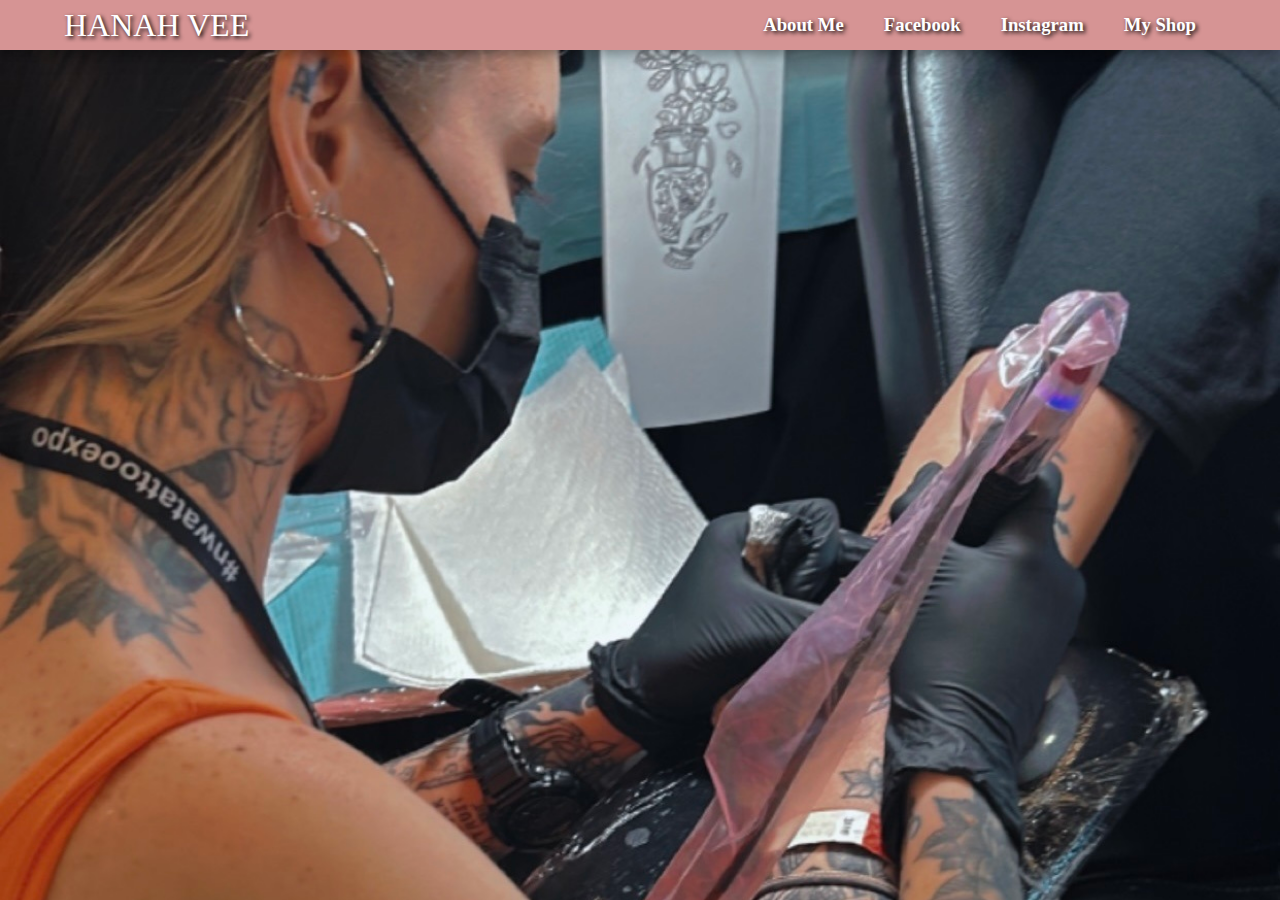
<file: aboutme.html>
<!DOCTYPE html>
	<html>
		<head>
			<meta charset="utf-8">
			<meta name="viewport" content="width=device-width, initial-scale=1">
			<link rel="stylesheet" href="style.css">
			<title>Hanah Vee</title>
		</head>
		<body>
			<div class="header">
				<div class="inner_header">
					<div class="logo_container">
						<a href="file:///C:/Users/My%20PC/Desktop/Hanah/index.html"><h1> HANAH <span>VEE</span><h1></a>
					</div>
						<ul class="navigation">
							<a href="aboutme.html"><li><h3>About Me</h3></li></a>
							<a href="https://www.facebook.com/profile.php?id=61551239306562" target="_blank"><li><h3><strong>Facebook</strong></h3></li></a>
							<a href="https://www.instagram.com/hanah.the.tattooer/?igshid=OGQ5ZDc2ODk2ZA%3D%3D&utm_source=qr&fbclid=IwY2xjawIco1RleHRuA2FlbQIxMAABHVX7o2u4KxYGVKbwoimwtzniyXqIRcXLd6jkRdK9RiTygXzailZYmCXRZA_aem_ttKbdjmdUtsZXcU8PyJj3A" target="_blank"><li><h3><strong>Instagram</strong></h3></li></a>
							<a href="https://www.facebook.com/orchidmedicalskinspa" target="_blank"><li><h3>My Shop</h3></li></a>
						</ul>
				</div>
			</div>
		
		
		</body>
</html>
</file>
<file: style.css>
*{
	margin: 0;
	padding: 0;
	list-style: none;
	text-decoration: none;
}
h1,a,h3{ color: white;}
h2{ color: black;}
body{background-image: url(IMG_0375.jpg);
	background-repeat: no-repeat;
	 background-position: 0px -200px;
	 background-attachment: fixed;
	 background-size: cover;
	 display: flex;
	 flex-direction: column;
	 padding: 0px 0px;
	 top: 0;
	 }
.header{
	width: 100%;
	height: 50px;
	display: block;
	background-color: #D69494;
	position: sticky;
	top: 0;
	box-shadow: 0 4px 8px 0 rgba(0, 0, 0, 0.2), 0 6px 20px 0 rgba(0, 0, 0, 0.19);
}
.inner_header{
	width: 90%;
	height: 100%;
	display: block;
	margin: 0 auto;
}
.logo_container{
	height: 100%;
	display: table;
	float: left;
	text-shadow: 2px 2px 4px #000000;
}
.logo_container h1{	
	height: 100%;
	display: table-cell;
	vertical-align: middle;
	font-size: 32px;
	font-weight: 100;
}
.logo_container a{	
	height: 100%;
	display: table-cell;
	vertical-align: middle;
	font-size: 32px;
	font-weight: 100;
}
.logo_container a:hover{
	box-shadow: 0 8px 24px 0 rgba(0,0,0,0.2);
}
.navigation{
	float: right;
	height: 100%;
}
.navigation a{
	height: 100%;
	float: left;
	display: table;
	padding: 0px 20px;
}
.navigation a li{
	display: table-cell;
	vertical-align: middle;
	height: 100%;
	text-shadow: 2px 2px 4px #000000;
	
}
.navigation a:hover{
	box-shadow: 0 8px 24px 0 rgba(0,0,0,0.2);
}
.biopic{
	border-style: solid;
	border-color: #D69494;	
	background-image: url(IMG_0375.jpg);
	background-size: cover;
	background-position: center;
	text-align: center;
	text-shadow: 2px 2px 4px #000000;
	height: 450px;
	margin: 10px;
	box-shadow: 0 4px 8px 0 rgba(0,0,0,0.2);
	transition: 0.3s;
	width: 30%;
	border-radius: 5px;
	float: left;
	display: table-cell;
	padding: 10px 0px;
}
.welcome{
	border-style: solid;
	border-color: #D69494;
	background-color: white;	
	background-size: cover;
	background-position: center;
	text-align: center;
	height: 450px;
	margin: 10px;

	transition: 0.3s;
	width: 60%;
	border-radius: 5px;
	float: right;
	display: table-cell;
	padding: 10px 0px;
}
.card1{
	border-style: solid;
	border-color: white;	
	background-image: url(IMG_7377.jpg);
	background-size: cover;
	background-position: center;
	text-align: center;
	text-shadow: 2px 2px 4px #000000;
	height: 350px;
	margin: 55px;
	box-shadow: 0 4px 8px 0 rgba(0,0,0,0.2);
	transition: 0.3s;
	width: 24%;
	border-radius: 5px;
	float: left;
	display: table-cell;
	padding: 0px 0px;
}
.card1:hover{
	box-shadow: 0 8px 24px 0 rgba(0,0,0,0.2);
}
img {
	border-radius: 5px 5px 0 0;
}
.container1{ 
	}
.card2{
	border-style: solid;
	border-color: white;
	background-image: url(pom.jpg);
	background-size: cover;
	background-position: center;
	text-align: center;
	text-shadow: 2px 2px 4px #000000;
	height: 350px;
	margin: 55px;
	box-shadow: 0 4px 8px 0 rgba(0,0,0,0.2);
	transition: 0.3s;
	width: 24%;
	border-radius: 5px;
	float: left;
	display: table-cell;
	padding: 0px 0px;
}
.card2:hover{
	box-shadow: 0 8px 24px 0 rgba(0,0,0,0.2);
}
img {
	border-radius: 5px 5px 0 0;
}
.container2{
}
.card3{
	border-style: solid;
	border-color: white;
	background-image: url(IMG_7378.jpg);
	background-size: cover;
	background-position: center;
	text-align: center;
	text-shadow: 2px 2px 4px #000000;
	height: 350px;
	margin: 55px;
	box-shadow: 0 4px 8px 0 rgba(0,0,0,0.2);
	transition: 0.3s;
	width: 24%;
	border-radius: 5px;
	float: left;
	display: table-cell;
	padding: 0px 0px;
}
.card3:hover{
	box-shadow: 0 8px 24px 0 rgba(0,0,0,0.2);
}
.container3{ 
}	
.cards{
	height: 465px;
	width: 100%;
	background-size: cover;
	background-image: url(background.jpg);
	border-bottom: 3px solid  #D69494;
}
.cut-out{
	height: 500px;
	width: 100%;
}
.deco{
	height: 500px;
	width: 100%;
	background-size: cover;
	background-image: url(background.jpg);
	padding: 50px 0px;
	border-top: 3px solid #D69494;
}
</file>
